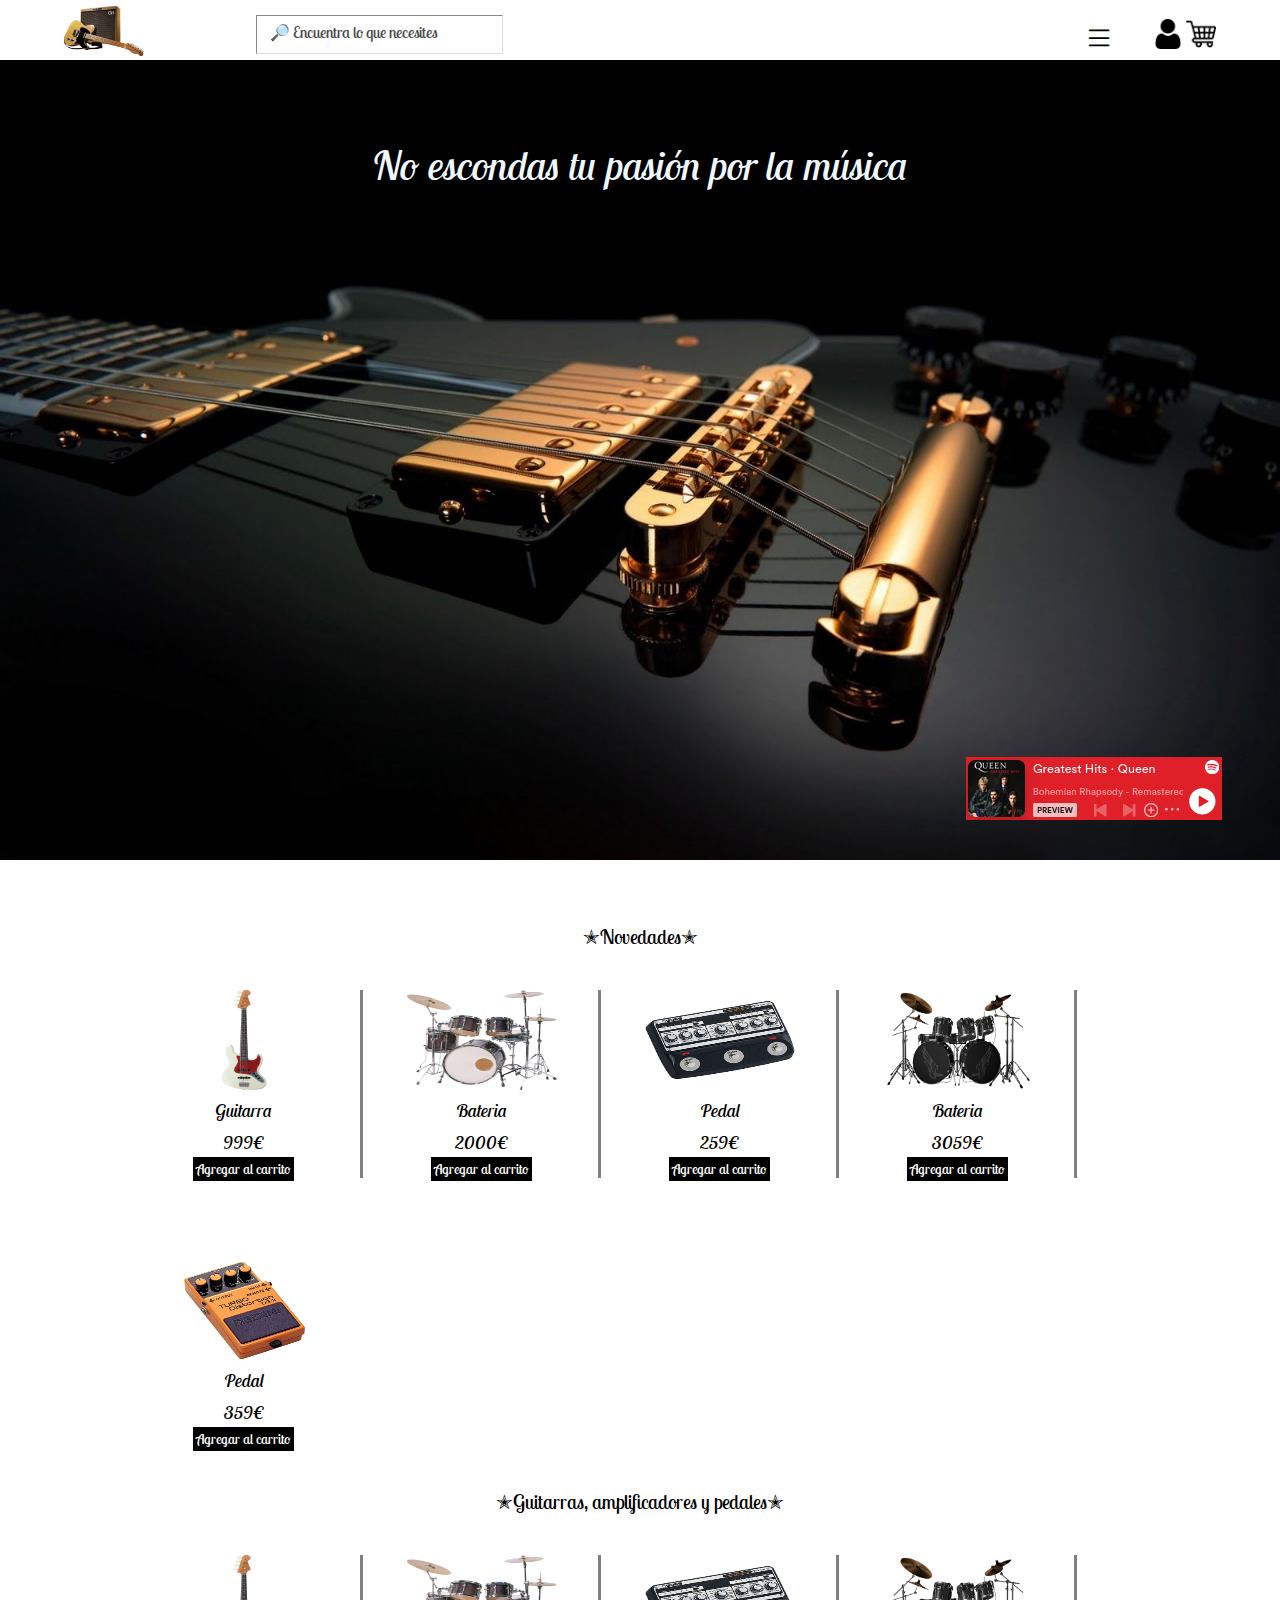
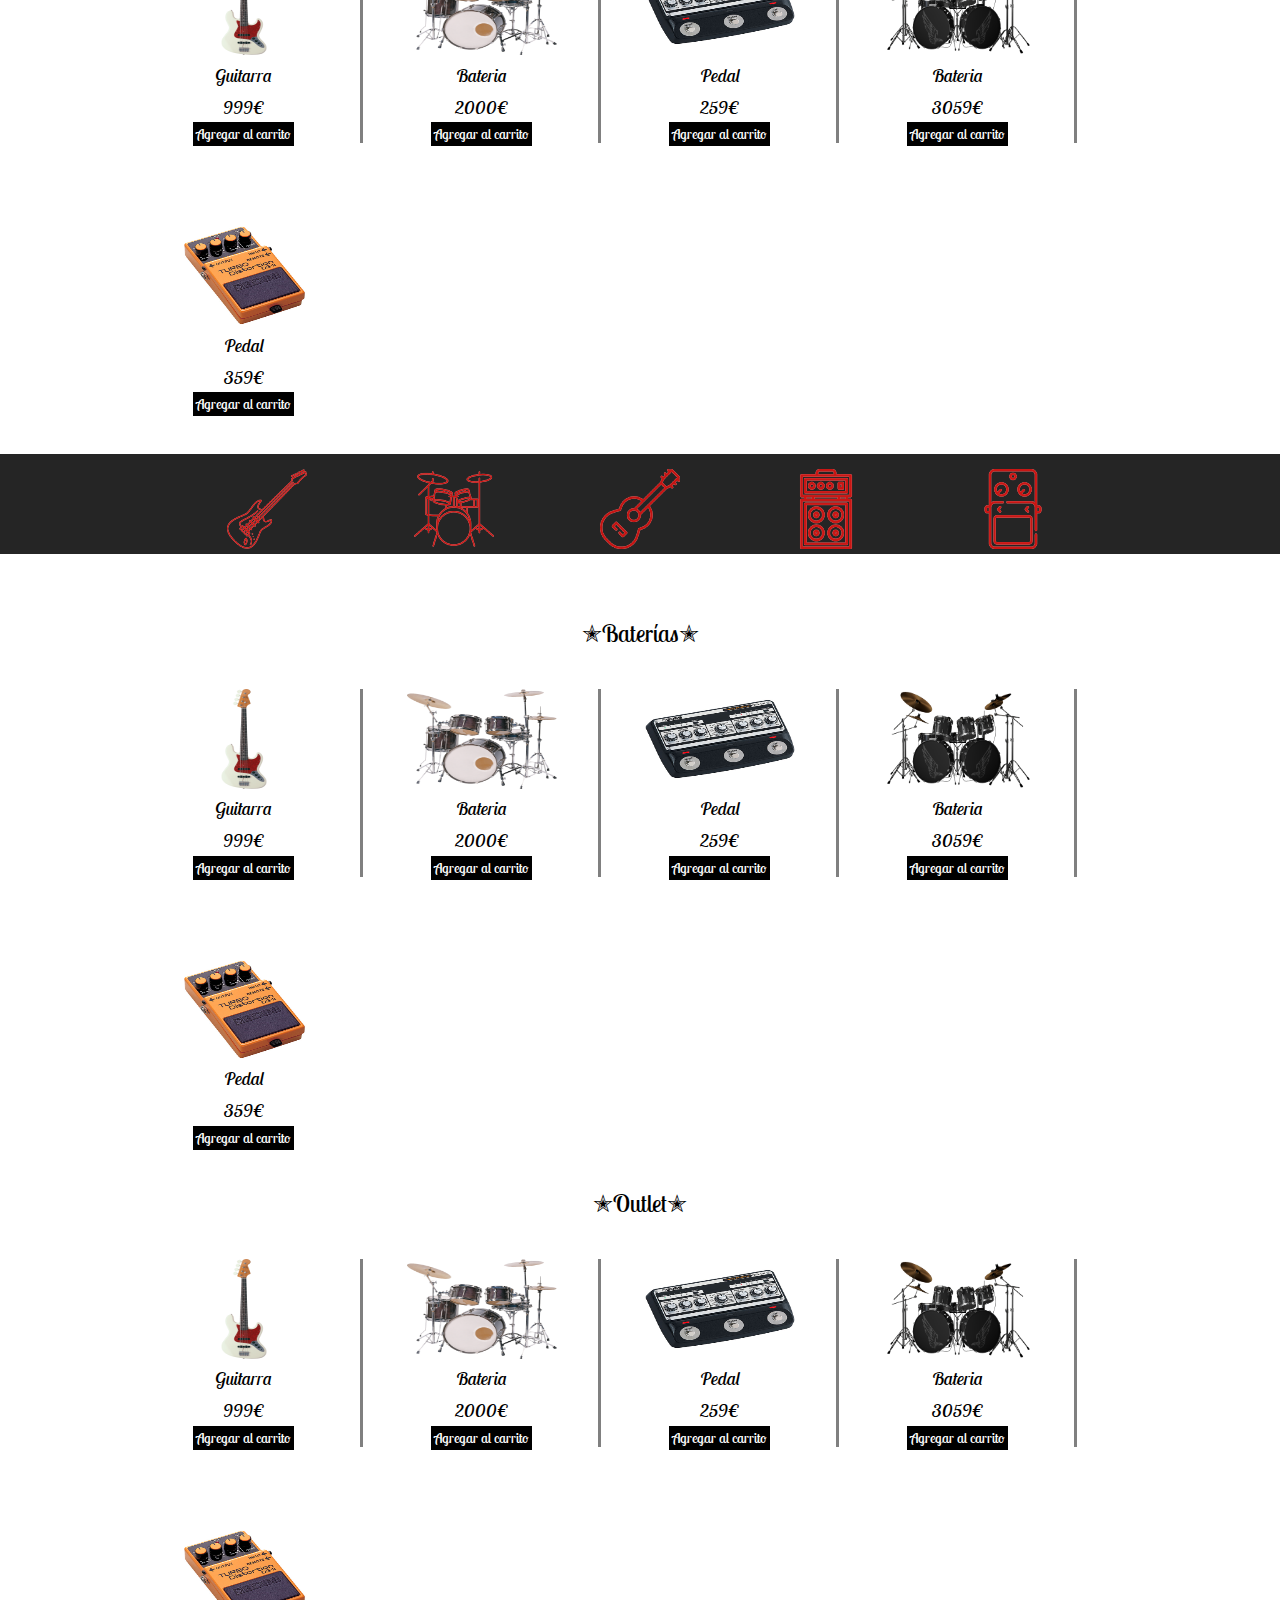
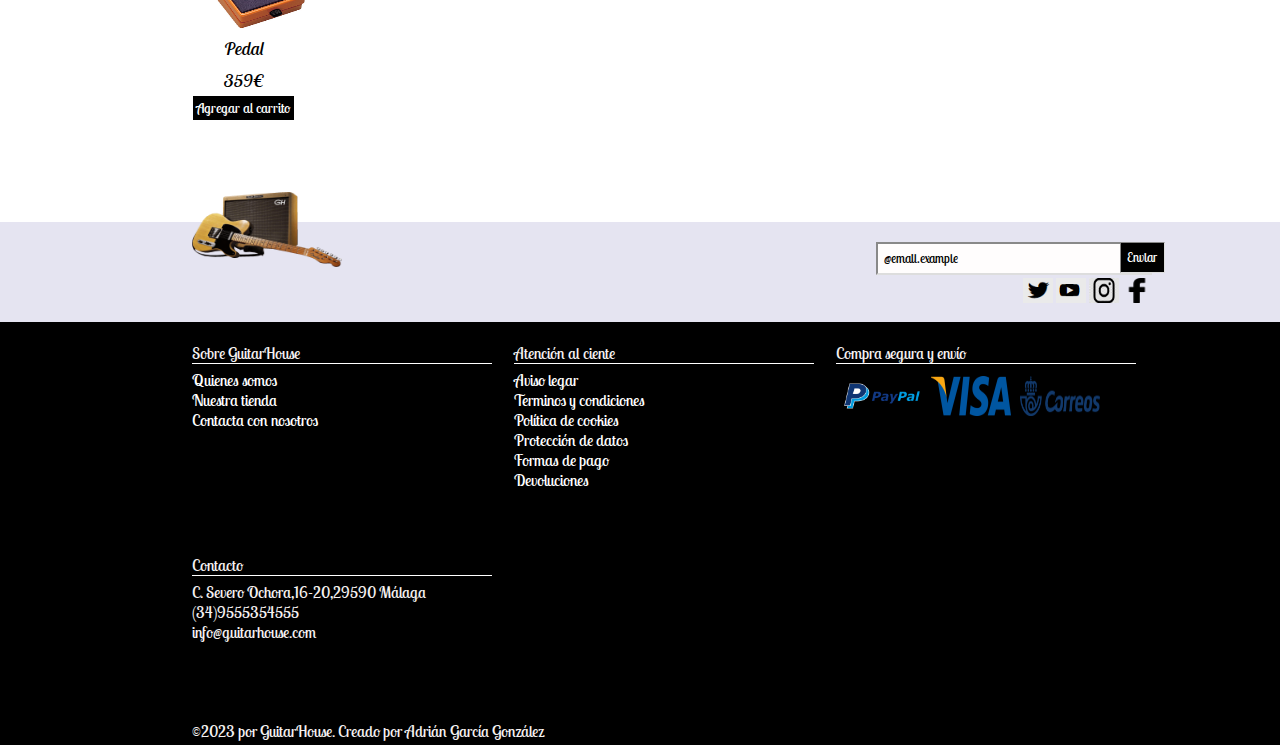
<file: index.html>
<!DOCTYPE html>
<html lang="es">
<head>
    <meta charset="UTF-8">
    <meta name="viewport" content="width=device-width, initial-scale=1.0">
    <link rel="stylesheet" href="styles/estilos.css">
    <link rel="stylesheet" href="https://cdn.jsdelivr.net/npm/bootstrap-icons@1.11.3/font/bootstrap-icons.min.css">
    <title>GuitarHouse</title>
    <link rel="preconnect" href="https://fonts.googleapis.com">
    <link rel="preconnect" href="https://fonts.gstatic.com" crossorigin>
    <link href="https://fonts.googleapis.com/css2?family=Lobster+Two:ital,wght@0,400;0,700;1,400;1,700&family=Madimi+One&family=Montserrat:ital,wght@0,100..900;1,100..900&display=swap" rel="stylesheet">
    
</head>
<body>
    <header>
        <section id="PrimeraFranja">
            <section id="Iconos">
               <a href="login.html"><img src="Fotos Pagina Web/usuariopng.png"></a>
                <a href=""><img src="Fotos Pagina Web/carritopng.png"></a>
            </section>
        </section>
        <section id="SegundaFranja">
            <a href="index.html"><img src="Fotos Pagina Web/Icono.png"></a>
            <a href="" id="BarraBusqueda">&#128270; Encuentra lo que necesites</a>
            <nav><ul>
                
                <li id="GuitarrasElectricas"><a href="">Guitarras Eléctricas</a>
                    <nav id="submenu"><ul>
                
                        <li><a href="">Fender</a></li>
                        <li><a href="">Gibson</a></li>
                        <li><a href="">Ibanez</a></li>
                        <li><a href="">PRS</a></li>
                        <li><a href="">Gretsch</a></li>
                        <li><a href="">LTD</a></li>
                    </ul></nav>
                </li>
                <li><a href="">Guitarras Acústicas</a></li>
                <li><a href="">Baterías</a></li>
                <li><a href="">Amplificadores</a></li>
                <li><a href="">Accesoríos</a></li>
                <li><a href="">Outlet</a></li>
            </ul></nav>

        </section>
        <section id="FranjaOculta">
            <a href=""  ><img src="Fotos Pagina Web/Icono.png" id="Logo" ></a>
            <a href="" id="BarraBusqueda">&#128270; Encuentra lo que necesites</a>
            <nav class="nav" id="nav"><ul>
                <li><p id="cerrar">X</p></li>
                <li><a href="">Guitarras Eléctricas</a></li>
                <li><a href="">Guitarras Acústicas</a></li>
                <li><a href="">Baterías</a></li>
                <li><a href="">Amplificadores</a></li>
                <li><a href="">Accesoríos</a></li>
                <li><a href="">Outlet</a></li>
            </ul></nav>
            <section id="Iconos">
                <a href="" id="Buscar"><img src="Fotos Pagina Web/lupita.png"></a>
                <a href=""><img src="Fotos Pagina Web/usuariopng.png"></a>
                <a href=""><img src="Fotos Pagina Web/carritopng.png"></a>
            </section>
                <button id="abrir" class="abrir"><i class="bi bi-list"></i></button>
            </section>
           
        </section>
    </header>
    <main>
        <section id="Inicio">
            <h1>No escondas tu pasión por la música</h1>
            <a href=""><img src="Fotos Pagina Web/Queen Spotify.png"></a></section>
            <section id="Principio">
                <section>
                    <img src="Fotos Pagina Web/icono envio.jpg">
                    <h2>ENVÍOS GRATIS DESDE 99€</h2>
                    <h3>Y ENTREGAS EN 48H DE PRODUCTOS DE STOCK</h3>
                </section>
                <section>
                    <img src="Fotos Pagina Web/ICONO DESTACADO.jpg">
                    <h2>GARANTÍA TOTAL</h2>
                    <h3>MAS DE 25 AÑOS Y MILES DE CLIENTES NOS AVALAN</h3>
                </section>
                <section>
                    <img src="Fotos Pagina Web/ICNOROCK.jpg">
                    <h2>EXPERTOS EN GUITARAS Y BAJOS</h2>
                    <h3>CONTACTA CON NOOSTROS Y TE AYUDAREMOS</h3>
                </section>
            </section>
            <section id="ArticulosInicio">
                <h2>✭Novedades✭</h2>
                <section id="Novedades">
                     <article>
                     <a href=""><img src="Fotos Pagina Web/GuitarraArticulo.png"></a>
                     <p>Guitarra</p>
                     <p>999€</p>
                     <a href="" id="Boton">Agregar al carrito</a>
                     </article>
                     <article>
                        <a href=""><img src="Fotos Pagina Web/BateriaArticulo.png"></a>
                         <p>Bateria</p>
                         <p>2000€</p>
                         <a href="" id="Boton">Agregar al carrito</a>
                     </article>
                     <article>
                         </a><a href=""><img src="Fotos Pagina Web/PedalArticulo.jpg"></a>
                         <p>Pedal</p>
                         <p>259€</p>
                         <a href="" id="Boton">Agregar al carrito</a>
                     </article>
                     <article>
                         <a href=""><img src="Fotos Pagina Web/Bat2Articulo.png"></a>
                         <p>Bateria</p>
                         <p>3059€</p>
                         <a href="" id="Boton">Agregar al carrito</a>
                     </article>
                     <article id="ultimoArticulo">
                         <a href=""><img src="Fotos Pagina Web/Pedal2Articulo.jpg"></a>
                         <p>Pedal</p>
                         <p>359€</p>
                         <a href="" id="Boton">Agregar al carrito</a>
                     </article>
                </section>
                <h2>✭Guitarras, amplificadores y pedales✭</h2>
                <section id="Guitarras">
                        <article>
                        <a href=""><img src="Fotos Pagina Web/GuitarraArticulo.png"></a>
                        <p>Guitarra</p>
                        <p>999€</p>
                        <a href="" id="Boton">Agregar al carrito</a>
                        </article>
                        <article>
                           <a href=""><img src="Fotos Pagina Web/BateriaArticulo.png"></a>
                            <p>Bateria</p>
                            <p>2000€</p>
                            <a href="" id="Boton">Agregar al carrito</a>
                        </article>
                        <article>
                            </a><a href=""><img src="Fotos Pagina Web/PedalArticulo.jpg"></a>
                            <p>Pedal</p>
                            <p>259€</p>
                            <a href="" id="Boton">Agregar al carrito</a>
                        </article>
                        <article>
                            <a href=""><img src="Fotos Pagina Web/Bat2Articulo.png"></a>
                            <p>Bateria</p>
                            <p>3059€</p>
                            <a href="" id="Boton">Agregar al carrito</a>
                        </article>
                        <article id="ultimoArticulo">
                            <a href=""><img src="Fotos Pagina Web/Pedal2Articulo.jpg"></a>
                            <p>Pedal</p>
                            <p>359€</p>
                            <a href="" id="Boton">Agregar al carrito</a>
                        </article>
                </section>     
            </section>
        </section>
        <section id="SobreNosotros">
            <ul>
                <li>
                    <a href=""><img src="Fotos Pagina Web/GuitarraElectEnlace.png"></a>
                    <h3>Guitarras Eléctricas</h3>
                </li>
                <li>
                    <a href=""><img src="Fotos Pagina Web/BatEnlace.png"></a>
                    <h3>Baterías</h3>
                </li>
                <li>
                    <a href=""><img src="Fotos Pagina Web/GuitarraEspañolaEnlace.png"></a>
                    <h3>Guitarras Acústicas</h3>
                </li>
                <li>
                    <a href=""><img src="Fotos Pagina Web/AmplificadoresEnlace.png"></a>
                    <h3>Amplificadores</h3>
                </li>
                <li>
                    <a href=""><img src="Fotos Pagina Web/Outlet Enlace.png"></a>
                    <h3>Accesoríos</h3>
                </li>
            </ul>
        </section>
        <section id="ArticulosFinal">
            <h2>✭Baterías✭</h2>   
            <section id="Baterias"> 
                <article>
                <a href=""><img src="Fotos Pagina Web/GuitarraArticulo.png"></a>
                <p>Guitarra</p>
                <p>999€</p>
                <a href="" id="Boton">Agregar al carrito</a>
                </article>
                <article>
                   <a href=""><img src="Fotos Pagina Web/BateriaArticulo.png"></a>
                    <p>Bateria</p>
                    <p>2000€</p>
                    <a href="" id="Boton">Agregar al carrito</a>
                </article>
                <article>
                    </a><a href=""><img src="Fotos Pagina Web/PedalArticulo.jpg"></a>
                    <p>Pedal</p>
                    <p>259€</p>
                    <a href="" id="Boton">Agregar al carrito</a>
                </article>
                <article>
                    <a href=""><img src="Fotos Pagina Web/Bat2Articulo.png"></a>
                    <p>Bateria</p>
                    <p>3059€</p>
                    <a href="" id="Boton">Agregar al carrito</a>
                </article>
                <article id="ultimoArticulo">
                    <a href=""><img src="Fotos Pagina Web/Pedal2Articulo.jpg"></a>
                    <p>Pedal</p>
                    <p>359€</p>
                    <a href="" id="Boton">Agregar al carrito</a>
                </article>
            </section>
            <h2>✭Outlet✭</h2>
            <section id="Outlet"> 
                <article>
                <a href=""><img src="Fotos Pagina Web/GuitarraArticulo.png"></a>
                <p>Guitarra</p>
                <p>999€</p>
                <a href="" id="Boton">Agregar al carrito</a>
                </article>
                <article>
                   <a href=""><img src="Fotos Pagina Web/BateriaArticulo.png"></a>
                    <p>Bateria</p>
                    <p>2000€</p>
                    <a href="" id="Boton">Agregar al carrito</a>
                </article>
                <article>
                    </a><a href=""><img src="Fotos Pagina Web/PedalArticulo.jpg"></a>
                    <p>Pedal</p>
                    <p>259€</p>
                    <a href="" id="Boton">Agregar al carrito</a>
                </article>
                <article>
                    <a href=""><img src="Fotos Pagina Web/Bat2Articulo.png"></a>
                    <p>Bateria</p>
                    <p>3059€</p>
                    <a href="" id="Boton">Agregar al carrito</a>
                </article>
                <article id="ultimoArticulo">
                    <a href=""><img src="Fotos Pagina Web/Pedal2Articulo.jpg"></a>
                    <p>Pedal</p>
                    <p>359€</p>
                    <a href="" id="Boton">Agregar al carrito</a>
                </article>
            </section>     
        </section>
        <section id="PreFooter">
            <a href="#PrimeraFranja"><img src="Fotos Pagina Web/Icono.png" id="ancla"></a>
            <section id="Boletin">
                <h3>Boletín</h3>
                <h4>Ponte al día de las ultimas novedades y recibe las mejores ofertas</h4>
            </section>
            <a href="" id="barra">@email.example</a>
            <a href="" id="boton">Enviar</a> 
            <h4>Contacta con nosotros: </h4>
            <section id="redes">
                <a href=""><img src="Fotos Pagina Web/Twitter.png"></a>
                <a href=""><img src="Fotos Pagina Web/YoutubeIcono.png"></a>
                <a href=""><img src="Fotos Pagina Web/instragram.jpg" alt=""></a>
                <a href=""><img src="Fotos Pagina Web/facebook.png" alt=""></a>
            </section>
        </section>  
    </main>
    <footer>
        <section>
            <h3>Sobre GuitarHouse</h3>
            <ul>
                <li><a href="">Quienes somos</a></li>
                <li><a href="">Nuestra tienda</a></li>
                <li><a href="">Contacta con nosotros</a></li>
            </ul>
            <p id="PrimerParrafo">©2023 por GuitarHouse. Creado por Adrián García González</p>
        </section>
        <section id="SegundoFooter">
            <h3>Atención al ciente</h3>
            <ul>
                <li><a href="">Aviso legar</a></li>
                <li><a href="">Terminos y condiciones</a></li>
                <li><a href="">Política de cookies</a></li>
                <li><a href="">Protección de datos</a></li>
                <li><a href="">Formas de pago</a></li>
                <li><a href="">Devoluciones</a></li>
            </ul>
        </section>
        <section id="TercerFooter">
            <h3>Compra segura y envío</h3>
            <a href=""><img src="Fotos Pagina Web/paypal_logo_icon_170865.png"></a>
            <a href=""><img src="Fotos Pagina Web/Visa_Logo.png"></a>
            <a href=""><img src="Fotos Pagina Web/1200px-Correos_logo.svg.png"></a>
        </section>    
        <section id="Cuarto Footer">
            <h3>Contacto</h3>
            <p>C. Severo Ochora,16-20,29590 Málaga<br>(34)9555354555<br>info@guitarhouse.com</p>
        </section>
    </footer>

    <script src="./js/proyecto.js"></script>
</body>
</html>
</file>
<file: styles/estilos.css>
/*** RESETEO PROPIEDADES ***/

* {
    padding: 0;
    margin: 0;
    font-family: "Lobster Two", sans-serif;
    font-weight: 400;
    font-style: normal;
    
    }

/*** BODY ***/
body{
    position: relative;
    margin: 0 auto;
    width: 100%;


/*** HEADER ***/

    & header{
    
        & #PrimeraFranja{
           
            background-color: black;
            overflow: visible;
            height: auto;
        
            & #Iconos{
                position:relative;
                width: 100px;
                left: 91%;
                background: none;
                & img{
                    margin-left: 10%;
                    padding-top: 3%;
                    width: 30px;
                    height: 30px;
                    filter: invert();
                }
            }
        }
    
        & #SegundaFranja{
            position: relative;
            height: 55px;
            
            & img{
                position: relative;;
                top: 5%;
                left: 2%;
                width: 5%;
            }

            }
            & #BarraBusqueda{
                position: absolute;
                background-color:rgb(78, 78, 78) transparent;
                border: inset rgb(221, 221, 221) 1px;
                padding-top: 0.5%;
                padding-left: 1%;
                padding-right: 15%;
                text-decoration: none;
                color: rgb(73, 73, 73);
                font-size: medium;
                top:18%;
                left:8%;
                bottom: 10%;
                }
            & nav{
                float: right;
                margin-top: 1.2%;
                margin-right: 4%;
                height: auto;

                & #GuitarrasElectricas{
                    position: relative;
                    height: 100px;
                }
                & ul li{

                    display: inline;
                    text-align: center;
                    margin-left: 5px;
                    & a:hover{
                        color:red;
                    }
                    & #submenu {
                        position: absolute;
                        top: 100%;
                        left: 5%;
                        z-index: 2;
                        visibility: hidden;
                        background-color: white;
                        & ul li{
                            width: 100px;
                            display: block;
                            text-align: center;
                            margin-bottom: 5%;
                            
                        }
                        
            }
        }
        & #GuitarrasElectricas:hover{
            & #submenu{
                visibility: visible;
                opacity: 1;
            }
        }
            }   
            & a{
                text-decoration: none;
                color: rgb(73, 73, 73);
                font-size: medium;
            }
    
        
        & #FranjaOculta{
            display: none;
        }
       
    
    } 


/*** MAIN ***/
    & main{
        
/*** PRIMERA SECCIÓN DE ARTICULOS***/
        & #Inicio{
            height: 800px;
            z-index: 1;
            position:relative;
            background-image: url("../Fotos\ Pagina\ Web/Imagen Inicial.jpg");
            background-position: center;
            background-repeat: no-repeat;
            background-size:cover;
            text-align: center;
            align-items: center;
    
            & img{
                position: absolute;
                right: 4.5%;
                bottom:5%;
            }
            & h1{
                position: relative;
                top:10%;
                color: aliceblue;
                font-size: 250%;
                font-style: italic;
            }
        }
        & #Principio{
            margin-left: 20%;
            position: relative;
            margin-top: 4%;
            
            & section{
                display: inline-block;
                position: relative;
                width: 25%;
                height: auto;

                & img{
                    position: relative;
                    width: 50px;
                    height: 50px;
                }
                & h2{
                    position: absolute;
                    font-size: 70%;
                    top: 0;
                    left: 20%;
                    bottom: 1%
                    
                }
                & h3{
                    position: absolute;
                    font-size: 70%;
                    font-weight: normal;
                    top: 30%;
                    left: 20%;
                }
            }
        } 
        & #ArticulosInicio{
            
            position:relative;
            left: 10%;
            margin-top: 5%;
            width: 80%;
            
            & h2{
                position: relative;
                font-size: 125%;
                text-align: center; 
                width: 100%;
            }
            
            & #ArticulosInicio #Novedades{
                position: relative;
                margin-top: 2%;
                margin-left: 18%;
                width: auto;
    
                & article p{
                    margin-top: 1%;
                }
            }
    
            & #ArticulosInicio #Guitarras{
                position: relative;
                margin-top: 2%;
                margin-left: 18%;
                width: auto;
            }
    
        }

/*** PROPIEDAD GENERAL ARTICLES ***/
        & article{
            display: inline-block;
            margin-left: 4%;
            margin-top: 4%;
            padding-right:4%;
            margin-bottom: 4%;
            text-align: center;   
            border-right:  solid grey 3px;
            /* No se poner el border*/

            & img{
                height: 100px;
                width: 150px;
            }
            & p{
                font-style: italic;
                padding: 3% 0;
                font-size: large;
            }
            & #Boton{
                background-color: black;
                text-decoration: none;
                color: white;
                border: rgb(221, 221, 221) 2px;
                font-size: 90%;
                padding: 2%;
            }
            & #Boton:hover{
                color: rgb(172, 121, 121)
            }

        }
        & #ultimoArticulo{
            border-right: none;
        }

/*** SEGUNDO NAV ***/
        & #SobreNosotros{
            position: relative;
            height: 175px;
            background-color: rgb(37, 37, 37);
            background-size:cover;
            text-align: center;
            color: white;
            text-decoration: dotted;
            font-family: cursive;
            font-size: large;
    
            & ul{
                position: relative;
                width: 75%;
                height: auto;
                align-items: center;
                top:15%;
                bottom: 15;
                right: 0;
                left: 0;
                margin: auto;
    
                & li{
                    display: inline-block;
                    width: 15%;
                    height: auto;
                    margin-left: 2%;
                    margin-right: 2%;
    
                    & img{
                        width: 80px;
                        height: 80px;
                        filter: drop-shadow(0 0 0.5px rgb(245, 184, 184));
                    } 
                }
                  
            }
        }

/*** SEGUNDA SECCIÓN DE ARTICULOS ***/
        & #ArticulosFinal{
            position:relative;
            left: 10%;
            margin-top: 5%;
            width: 80%;
            align-items: center;
    
            & h2{
                position: relative;
                font-size: 150%e;
                text-align: center;  
                width: 100%;
            }
        }


/*** PIE DE MAIN PRE FOOTER ***/
        & #PreFooter{
            
            margin-top: 5%;
            position: relative;
            background-color: rgb(229, 228, 241);
            height: 150px;
    
            & #ancla{
                position: absolute;
                width: 150px;
                height: 75px;
                left: 15%;
                transform: translateY(-30px);   
            }
            & #Boletin{
                position: absolute;
                left: 30%;
                top:10%;
    
                & h3{
                    position: relative;
                    border-bottom: solid white 1px;
                    padding-bottom: 1%;
                    width: 15%;
                    left: 1%;
                }
                & h4{
                    position: relative;
                    padding-top: 1%;
                    font-size: medium;
                    left: 1%;
                }
            
            }
            & #barra{
                background-color:rgb(255, 253, 253);
                border: inset rgb(221, 221, 221) 2px;
                padding: 0.5%;
                padding-right: 15%;
                text-decoration: none;
                color: rgb(0, 0, 0);
                font-size: small;
                position: absolute;
                right: 10%;
                top:20%;
            }
            & #boton{
                background-color:rgb(0, 0, 0);
                border: inset rgb(221, 221, 221) 1px;
                padding: 0.5%;
                text-decoration: none;
                color: rgb(255, 255, 255);
                font-size: small;
                position: absolute;
                right:9%;
                top:20%;
            }
            & h4{
                position: absolute;
                bottom: 25%;
                right: 19%;
            }  
            & #redes {
                position: absolute;
                bottom: 21%;
                right: 10.5%;
    
                & img{
                    width: 30px;
                    height: 25px;
                    display: inline-block;
                }
            }
           
        }
    }

/*** FOOTER ***/
    & footer{
        background-color: black;
        position: relative;
        color: rgb(245, 241, 241);
        height: auto;
        overflow: hidden;;
        padding-left: 15%;
        
        
        & section{
            margin-top: 2%;
            float: left;
            padding-right: 2%   ;
            vertical-align: top;
            width: 300px;
            height: 190px;
            
        }
        & img{
            margin-top: 4%;
            margin-left: 2%;
            width: 80px;
            height: 40px;
            
        }
        & h3{
            border-bottom: solid white 1px;    
            text-decoration-style: solid;
            font-size: 100%;
        }
        & ul{
            list-style-type: none;
            margin-top: 2%;
            
            & a{
            text-decoration: none;
            padding-bottom: 3%;
            color: white;
            font-style:inherit;
            }
        }
        & p{
            font-style: inherit;
            margin-top: 2%;
        
        }
        
        & #PrimerParrafo{
            position: absolute;
            margin-top: 5%;
            bottom: 1%;
            
        }
    }


}

@media (max-width: 1300px) {

    body{
     & header{
        position: relative;
        .abrir{
            background-color: transparent;
            order:1;
            float: right;
            border: none;
            margin-top: 1.5%;
            font-size: 30px;
            padding-right: 0.5%;
            right: 5%;
        }
        & #PrimeraFranja{
            display: none;
        }
        & #SegundaFranja{
            display:none;    
    }
        & #FranjaOculta{
            display: inline-block;
            width: 100%;  
                & #Buscar{
                visibility: hidden;
            }


            & #Logo{
                position: relative;
                width: 80px;
                height: 50px;
                margin-top: 0.5%;
                left: 5%;

        }
            & #BarraBusqueda{
                position: absolute;
                top: 25%;
                left: 20%;
                background-color:rgb(78, 78, 78) transparent;
                border: inset rgb(221, 221, 221) 1px;
                padding-top: 0.5%;
                padding-bottom: 0.5%;
                padding-left: 1%;
                padding-right: 5%;
                text-decoration: none;
                color: rgb(73, 73, 73);
                font-size: medium;

                } 
                
            & #Iconos{
                float: right;
                margin-right: 5%;
                margin-top: 1.5%;
                & img{
                    width: 30px;
                }
            }
            
        & nav{
            visibility: hidden;
            opacity: 0;
            box-shadow: 0px 0px 1px 1px grey; ;
            position: absolute;
            height: 300px;
            width: auto;
            top: 0;
            bottom: 0;
            right: 0;
            padding-top: 2%;
            padding-left: 2%;
            padding-right: 5%;
            z-index: 2;
            font-size: 1.5em;
            
            background-color: white;
            
            & ul{
                display: block;
                & li{
                    display: block;
                    border-bottom: solid black 1px;
                    margin-bottom: 10%;
                    & a{
                        text-decoration: none;
                        color: black;
                    }
                }
            }
        }
        .nav.visible{
            visibility: visible;
            opacity: 1;
        }

  
        }
    }
    & main{
        & #Principio{
            display: none;
        }
        & #SobreNosotros{
            height: 100px;
            & h3{
                display: none;
            }
        }
        & #PreFooter{
            height: 100px;
            & #Boletin{
                display: none;
            }
            & h4{
                display: none;
            }
            & #redes{
                right: 10%;
                bottom: 15%;

            }
        }
    }
}
}

@media screen and (max-width: 500px){
    body{   
        & header{
            & #FranjaOculta{
                display: inline-block;
                width: 100%;

                & #Iconos{
                
                    & #Buscar{
                        visibility: visible;
                    }
            }
                & #Logo{
                    position: relative;
                    width: 60px;
                    height: 40px;
                    margin-top: 0.5%;
                    left: 5%;
                }
            }
            background-color: white;
            & #BarraBusqueda{
                display: none;
            }
        }
        & main{
            & article{
                position: relative;
                border: none;
                padding-left: 25%;
                padding-top: 5%;
                margin-top: 3%;
                padding-right:4%;
                margin-bottom: 4%;
                text-align: center;
                padding-bottom: 10%;
            }
            & #SobreNosotros{
                position: relative;
                height: 175px;
                background-color: rgb(37, 37, 37);
                background-size:cover;
                text-align: center;
                color: white;
                text-decoration: dotted;
                font-family: cursive;
                font-size: large;
        
                & ul{
                    position: relative;
                    width: 75%;
                    height: auto;
                    align-items: center;
                    top:15%;
                    bottom: 15;
                    right: 0;
                    left: 0;
                    margin: auto;
        
                    & li{
                        display: inline-block;
                        width: 8%;
                        height: auto;
                        margin-left: 10%;
                        margin-right: 10%;
        
                        & img{
                            width: 60px;
                            height: 60px;
                            filter: drop-shadow(0 0 0.5px rgb(245, 184, 184));
                        } 
                    }
                      
                }
            }

            & #PreFooter{
            
        
                & #ancla{
                    position: absolute;
                    width: 100px;
                    height: 50px;
                    left: 15%;
                    transform: translateY(-30px);   
                }
        
                
                }
                & #barra{
                    background-color:rgb(255, 253, 253);
                    border: inset rgb(221, 221, 221) 2px;
                    padding: 0.5%;
                    padding-right: 15%;
                    text-decoration: none;
                    color: rgb(0, 0, 0);
                    font-size: small;
                    position: absolute;
                    right: 10%;
                    top:20%;
                }
                & #boton{
                    background-color:rgb(0, 0, 0);
                    border: inset rgb(221, 221, 221) 1px;
                    padding: 0.5%;
                    text-decoration: none;
                    color: rgb(255, 255, 255);
                    font-size: small;
                    position: absolute;
                    right:9%;
                    top:20%;
                }
            }

        & footer{
             background-color: black;
             position: relative;
             color: rgb(245, 241, 241);
             height: auto;
             overflow: hidden;;
             padding-top: 5%;
             padding-left: 40%;

            & section{
                width: 150px;
            }
            & h3{
                border: none;
                text-decoration: underline;
            }
            & #PrimerParrafo{
                position: absolute;
                right: 11%;
                bottom: 1%;
                
            
        }
    }
}
}
</file>
